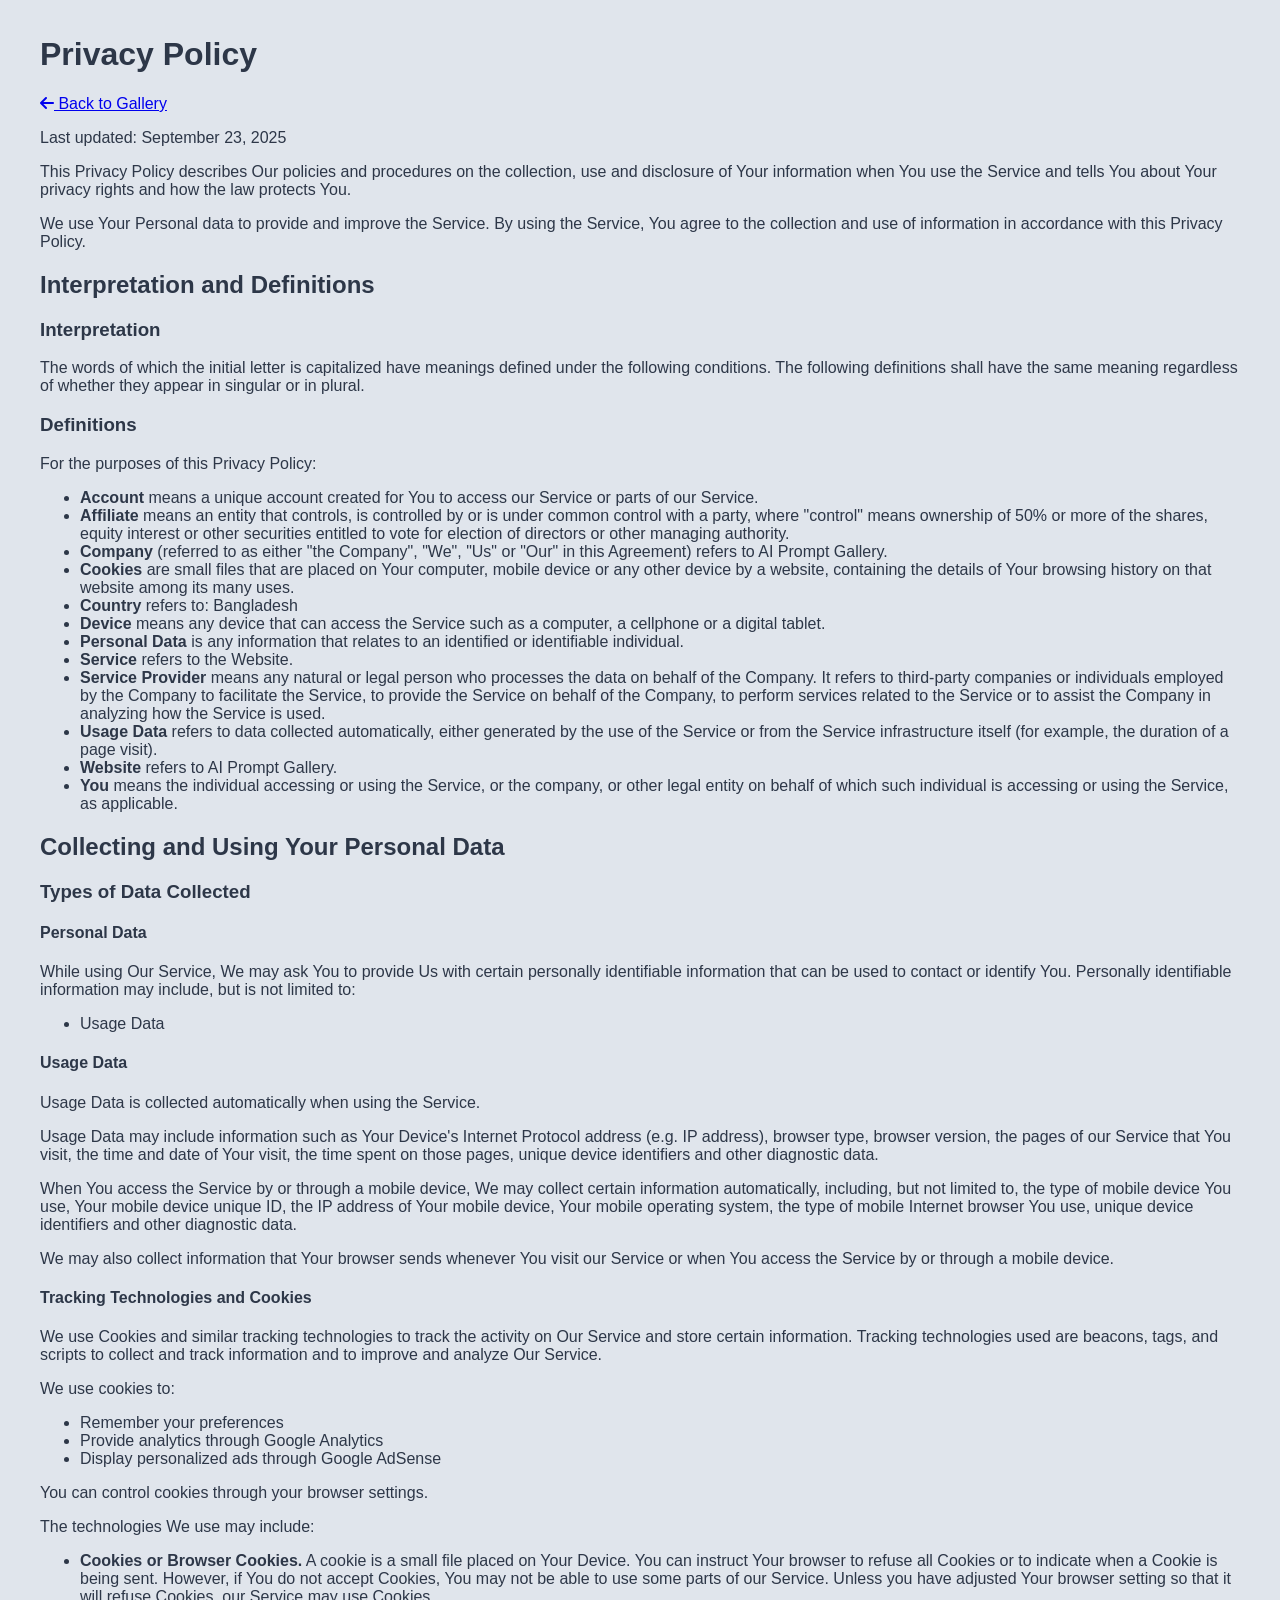
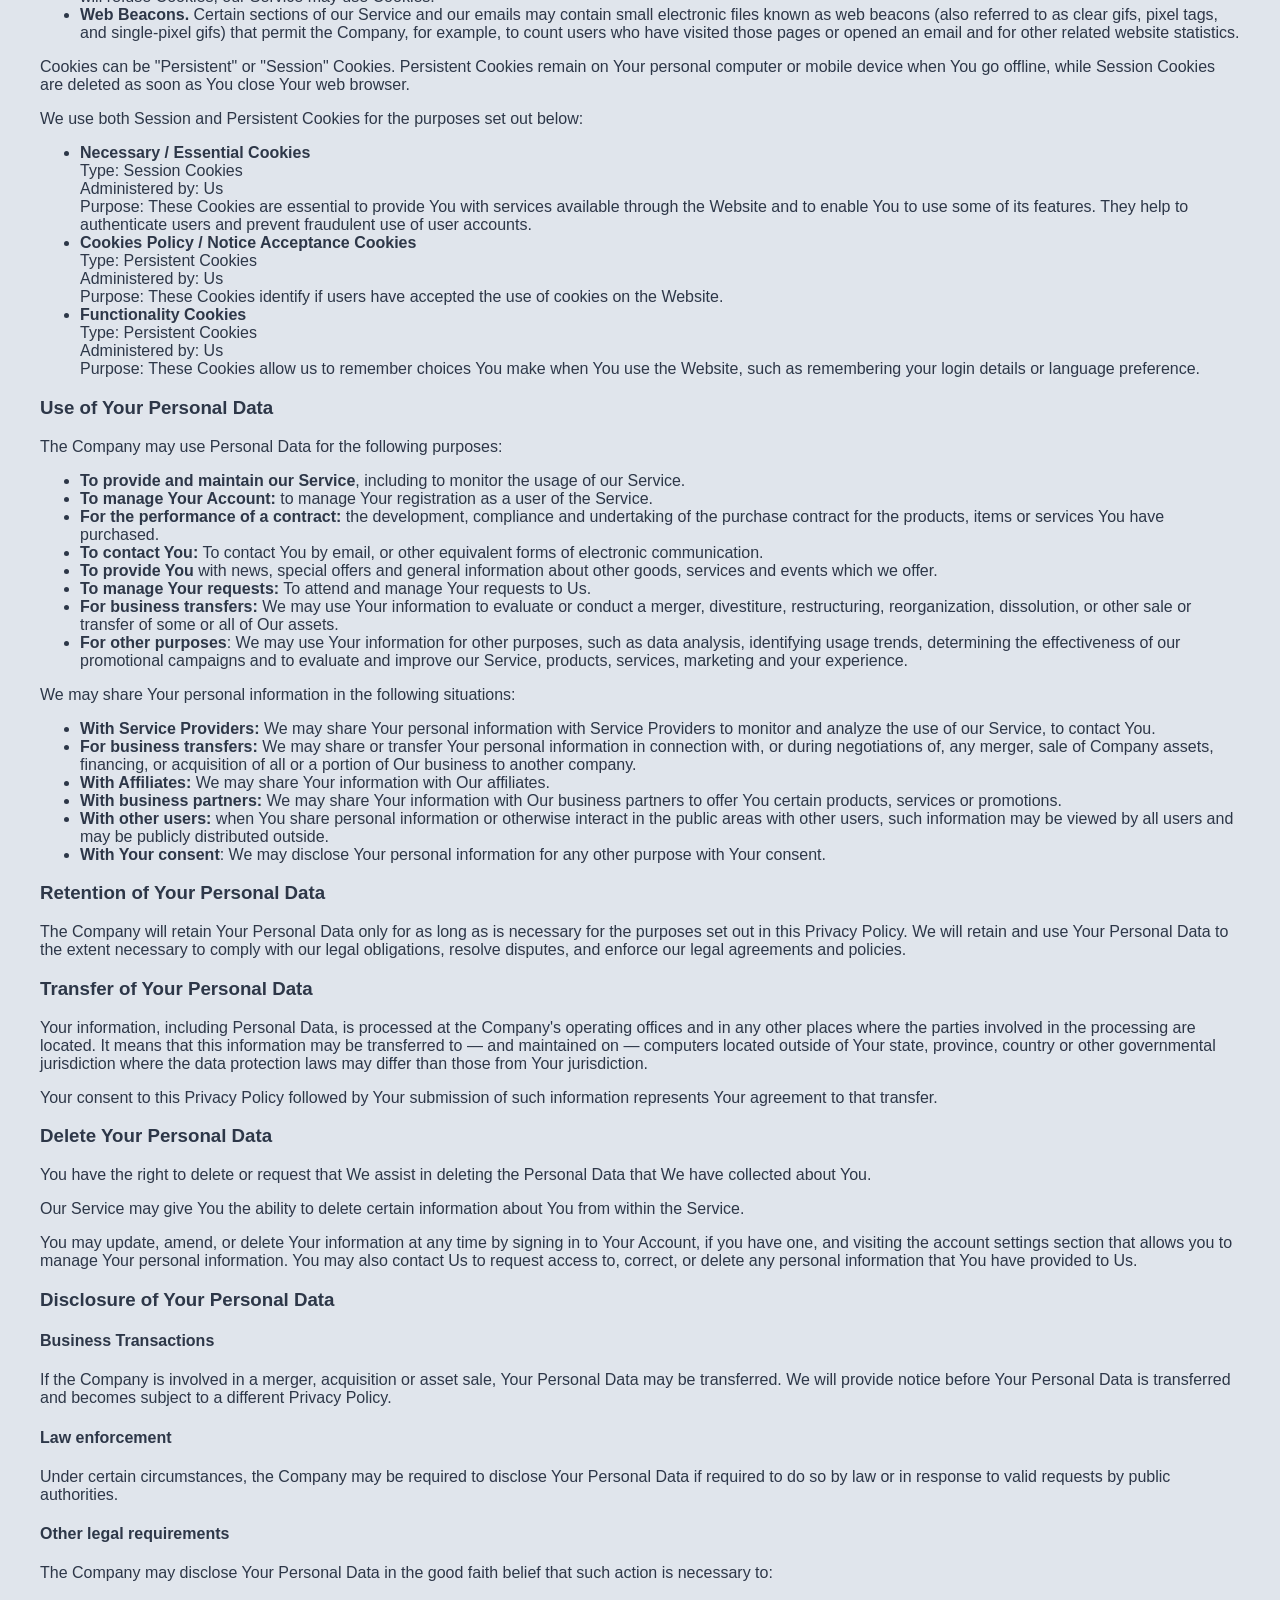
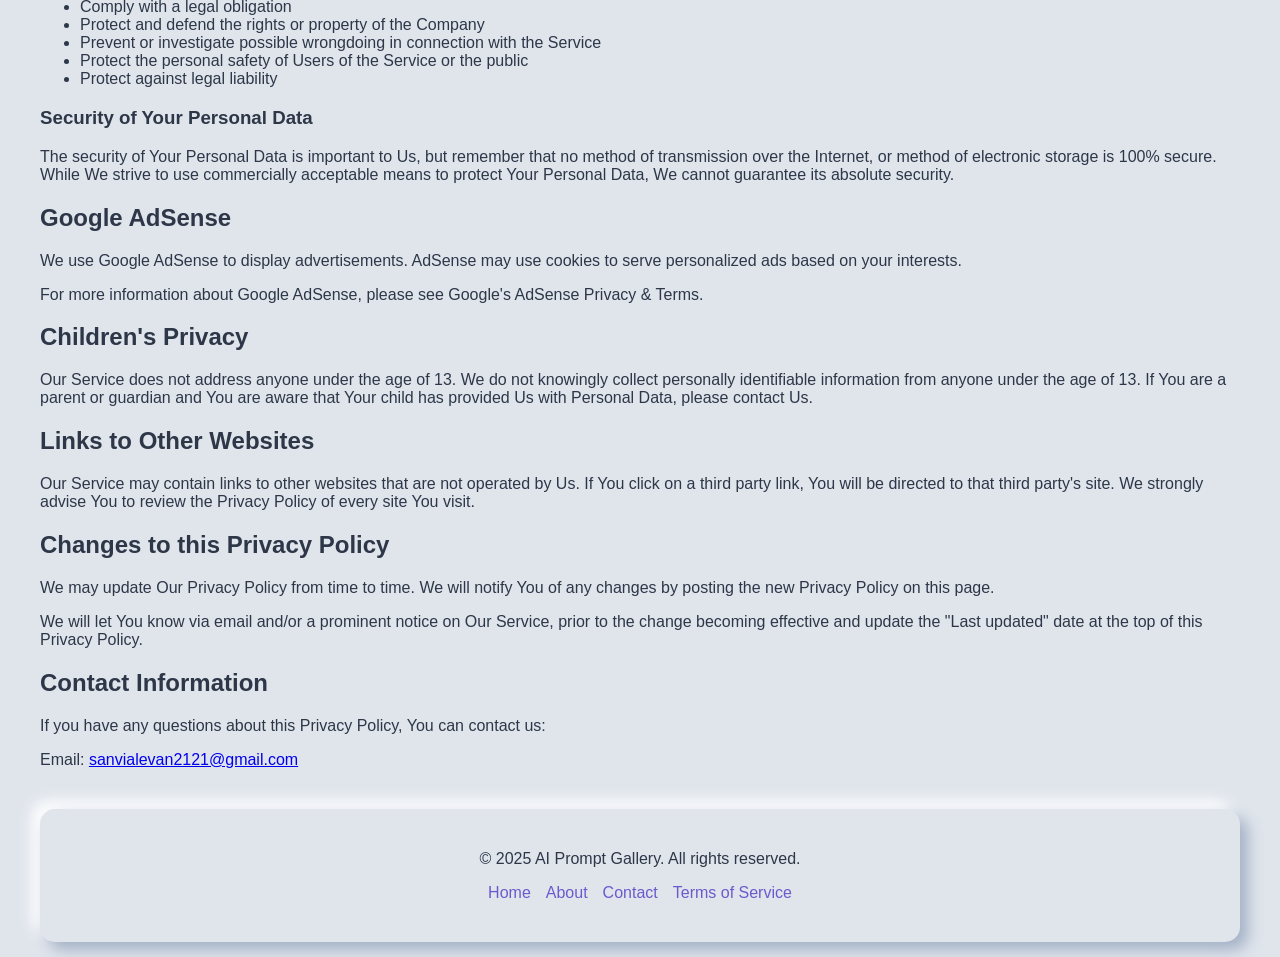
<file: privacy.html>
<!DOCTYPE html>
<html lang="en">
<head>
  <!-- Google tag (gtag.js) -->
  <script async src="https://www.googletagmanager.com/gtag/js?id=G-SDCHCVJFG6"></script>
  <script>
    window.dataLayer = window.dataLayer || [];
    function gtag(){dataLayer.push(arguments);}
    gtag('js', new Date());
    gtag('config', 'G-SDCHCVJFG6');
  </script>

  <meta charset="UTF-8">
  <meta name="viewport" content="width=device-width, initial-scale=1.0">
  <title>Privacy Policy - AI Prompt Gallery</title>
  <link rel="stylesheet" href="style.css">
  <link rel="stylesheet" href="https://cdnjs.cloudflare.com/ajax/libs/font-awesome/6.4.0/css/all.min.css">
</head>
<body>
  <div class="container">
    <header class="legal-header">
      <h1>Privacy Policy</h1>
      <a href="index.html" class="back-link"><i class="fas fa-arrow-left"></i> Back to Gallery</a>
    </header>

    <main class="legal-content">
      <p>Last updated: September 23, 2025</p>
      <p>This Privacy Policy describes Our policies and procedures on the collection, use and disclosure of Your information when You use the Service and tells You about Your privacy rights and how the law protects You.</p>
      <p>We use Your Personal data to provide and improve the Service. By using the Service, You agree to the collection and use of information in accordance with this Privacy Policy.</p>

      <section>
        <h2>Interpretation and Definitions</h2>
        <h3>Interpretation</h3>
        <p>The words of which the initial letter is capitalized have meanings defined under the following conditions. The following definitions shall have the same meaning regardless of whether they appear in singular or in plural.</p>

        <h3>Definitions</h3>
        <p>For the purposes of this Privacy Policy:</p>
        <ul>
          <li><strong>Account</strong> means a unique account created for You to access our Service or parts of our Service.</li>
          <li><strong>Affiliate</strong> means an entity that controls, is controlled by or is under common control with a party, where "control" means ownership of 50% or more of the shares, equity interest or other securities entitled to vote for election of directors or other managing authority.</li>
          <li><strong>Company</strong> (referred to as either "the Company", "We", "Us" or "Our" in this Agreement) refers to AI Prompt Gallery.</li>
          <li><strong>Cookies</strong> are small files that are placed on Your computer, mobile device or any other device by a website, containing the details of Your browsing history on that website among its many uses.</li>
          <li><strong>Country</strong> refers to: Bangladesh</li>
          <li><strong>Device</strong> means any device that can access the Service such as a computer, a cellphone or a digital tablet.</li>
          <li><strong>Personal Data</strong> is any information that relates to an identified or identifiable individual.</li>
          <li><strong>Service</strong> refers to the Website.</li>
          <li><strong>Service Provider</strong> means any natural or legal person who processes the data on behalf of the Company. It refers to third-party companies or individuals employed by the Company to facilitate the Service, to provide the Service on behalf of the Company, to perform services related to the Service or to assist the Company in analyzing how the Service is used.</li>
          <li><strong>Usage Data</strong> refers to data collected automatically, either generated by the use of the Service or from the Service infrastructure itself (for example, the duration of a page visit).</li>
          <li><strong>Website</strong> refers to AI Prompt Gallery.</li>
          <li><strong>You</strong> means the individual accessing or using the Service, or the company, or other legal entity on behalf of which such individual is accessing or using the Service, as applicable.</li>
        </ul>
      </section>

      <section>
        <h2>Collecting and Using Your Personal Data</h2>

        <h3>Types of Data Collected</h3>

        <h4>Personal Data</h4>
        <p>While using Our Service, We may ask You to provide Us with certain personally identifiable information that can be used to contact or identify You. Personally identifiable information may include, but is not limited to:</p>
        <ul>
          <li>Usage Data</li>
        </ul>

        <h4>Usage Data</h4>
        <p>Usage Data is collected automatically when using the Service.</p>
        <p>Usage Data may include information such as Your Device's Internet Protocol address (e.g. IP address), browser type, browser version, the pages of our Service that You visit, the time and date of Your visit, the time spent on those pages, unique device identifiers and other diagnostic data.</p>
        <p>When You access the Service by or through a mobile device, We may collect certain information automatically, including, but not limited to, the type of mobile device You use, Your mobile device unique ID, the IP address of Your mobile device, Your mobile operating system, the type of mobile Internet browser You use, unique device identifiers and other diagnostic data.</p>
        <p>We may also collect information that Your browser sends whenever You visit our Service or when You access the Service by or through a mobile device.</p>

        <h4>Tracking Technologies and Cookies</h4>
        <p>We use Cookies and similar tracking technologies to track the activity on Our Service and store certain information. Tracking technologies used are beacons, tags, and scripts to collect and track information and to improve and analyze Our Service.</p>

        <p>We use cookies to:</p>
        <ul>
          <li>Remember your preferences</li>
          <li>Provide analytics through Google Analytics</li>
          <li>Display personalized ads through Google AdSense</li>
        </ul>

        <p>You can control cookies through your browser settings.</p>

        <p>The technologies We use may include:</p>
        <ul>
          <li><strong>Cookies or Browser Cookies.</strong> A cookie is a small file placed on Your Device. You can instruct Your browser to refuse all Cookies or to indicate when a Cookie is being sent. However, if You do not accept Cookies, You may not be able to use some parts of our Service. Unless you have adjusted Your browser setting so that it will refuse Cookies, our Service may use Cookies.</li>
          <li><strong>Web Beacons.</strong> Certain sections of our Service and our emails may contain small electronic files known as web beacons (also referred to as clear gifs, pixel tags, and single-pixel gifs) that permit the Company, for example, to count users who have visited those pages or opened an email and for other related website statistics.</li>
        </ul>

        <p>Cookies can be "Persistent" or "Session" Cookies. Persistent Cookies remain on Your personal computer or mobile device when You go offline, while Session Cookies are deleted as soon as You close Your web browser.</p>

        <p>We use both Session and Persistent Cookies for the purposes set out below:</p>
        <ul>
          <li><strong>Necessary / Essential Cookies</strong><br>Type: Session Cookies<br>Administered by: Us<br>Purpose: These Cookies are essential to provide You with services available through the Website and to enable You to use some of its features. They help to authenticate users and prevent fraudulent use of user accounts.</li>
          <li><strong>Cookies Policy / Notice Acceptance Cookies</strong><br>Type: Persistent Cookies<br>Administered by: Us<br>Purpose: These Cookies identify if users have accepted the use of cookies on the Website.</li>
          <li><strong>Functionality Cookies</strong><br>Type: Persistent Cookies<br>Administered by: Us<br>Purpose: These Cookies allow us to remember choices You make when You use the Website, such as remembering your login details or language preference.</li>
        </ul>
      </section>

      <section>
        <h3>Use of Your Personal Data</h3>
        <p>The Company may use Personal Data for the following purposes:</p>
        <ul>
          <li><strong>To provide and maintain our Service</strong>, including to monitor the usage of our Service.</li>
          <li><strong>To manage Your Account:</strong> to manage Your registration as a user of the Service.</li>
          <li><strong>For the performance of a contract:</strong> the development, compliance and undertaking of the purchase contract for the products, items or services You have purchased.</li>
          <li><strong>To contact You:</strong> To contact You by email, or other equivalent forms of electronic communication.</li>
          <li><strong>To provide You</strong> with news, special offers and general information about other goods, services and events which we offer.</li>
          <li><strong>To manage Your requests:</strong> To attend and manage Your requests to Us.</li>
          <li><strong>For business transfers:</strong> We may use Your information to evaluate or conduct a merger, divestiture, restructuring, reorganization, dissolution, or other sale or transfer of some or all of Our assets.</li>
          <li><strong>For other purposes</strong>: We may use Your information for other purposes, such as data analysis, identifying usage trends, determining the effectiveness of our promotional campaigns and to evaluate and improve our Service, products, services, marketing and your experience.</li>
        </ul>

        <p>We may share Your personal information in the following situations:</p>
        <ul>
          <li><strong>With Service Providers:</strong> We may share Your personal information with Service Providers to monitor and analyze the use of our Service, to contact You.</li>
          <li><strong>For business transfers:</strong> We may share or transfer Your personal information in connection with, or during negotiations of, any merger, sale of Company assets, financing, or acquisition of all or a portion of Our business to another company.</li>
          <li><strong>With Affiliates:</strong> We may share Your information with Our affiliates.</li>
          <li><strong>With business partners:</strong> We may share Your information with Our business partners to offer You certain products, services or promotions.</li>
          <li><strong>With other users:</strong> when You share personal information or otherwise interact in the public areas with other users, such information may be viewed by all users and may be publicly distributed outside.</li>
          <li><strong>With Your consent</strong>: We may disclose Your personal information for any other purpose with Your consent.</li>
        </ul>
      </section>

      <section>
        <h3>Retention of Your Personal Data</h3>
        <p>The Company will retain Your Personal Data only for as long as is necessary for the purposes set out in this Privacy Policy. We will retain and use Your Personal Data to the extent necessary to comply with our legal obligations, resolve disputes, and enforce our legal agreements and policies.</p>
      </section>

      <section>
        <h3>Transfer of Your Personal Data</h3>
        <p>Your information, including Personal Data, is processed at the Company's operating offices and in any other places where the parties involved in the processing are located. It means that this information may be transferred to — and maintained on — computers located outside of Your state, province, country or other governmental jurisdiction where the data protection laws may differ than those from Your jurisdiction.</p>
        <p>Your consent to this Privacy Policy followed by Your submission of such information represents Your agreement to that transfer.</p>
      </section>

      <section>
        <h3>Delete Your Personal Data</h3>
        <p>You have the right to delete or request that We assist in deleting the Personal Data that We have collected about You.</p>
        <p>Our Service may give You the ability to delete certain information about You from within the Service.</p>
        <p>You may update, amend, or delete Your information at any time by signing in to Your Account, if you have one, and visiting the account settings section that allows you to manage Your personal information. You may also contact Us to request access to, correct, or delete any personal information that You have provided to Us.</p>
      </section>

      <section>
        <h3>Disclosure of Your Personal Data</h3>
        <h4>Business Transactions</h4>
        <p>If the Company is involved in a merger, acquisition or asset sale, Your Personal Data may be transferred. We will provide notice before Your Personal Data is transferred and becomes subject to a different Privacy Policy.</p>

        <h4>Law enforcement</h4>
        <p>Under certain circumstances, the Company may be required to disclose Your Personal Data if required to do so by law or in response to valid requests by public authorities.</p>

        <h4>Other legal requirements</h4>
        <p>The Company may disclose Your Personal Data in the good faith belief that such action is necessary to:</p>
        <ul>
          <li>Comply with a legal obligation</li>
          <li>Protect and defend the rights or property of the Company</li>
          <li>Prevent or investigate possible wrongdoing in connection with the Service</li>
          <li>Protect the personal safety of Users of the Service or the public</li>
          <li>Protect against legal liability</li>
        </ul>
      </section>

      <section>
        <h3>Security of Your Personal Data</h3>
        <p>The security of Your Personal Data is important to Us, but remember that no method of transmission over the Internet, or method of electronic storage is 100% secure. While We strive to use commercially acceptable means to protect Your Personal Data, We cannot guarantee its absolute security.</p>
      </section>

      <section>
        <h2>Google AdSense</h2>
        <p>We use Google AdSense to display advertisements. AdSense may use cookies to serve personalized ads based on your interests.</p>
        <p>For more information about Google AdSense, please see Google's AdSense Privacy & Terms.</p>
      </section>

      <section>
        <h2>Children's Privacy</h2>
        <p>Our Service does not address anyone under the age of 13. We do not knowingly collect personally identifiable information from anyone under the age of 13. If You are a parent or guardian and You are aware that Your child has provided Us with Personal Data, please contact Us.</p>
      </section>

      <section>
        <h2>Links to Other Websites</h2>
        <p>Our Service may contain links to other websites that are not operated by Us. If You click on a third party link, You will be directed to that third party's site. We strongly advise You to review the Privacy Policy of every site You visit.</p>
      </section>

      <section>
        <h2>Changes to this Privacy Policy</h2>
        <p>We may update Our Privacy Policy from time to time. We will notify You of any changes by posting the new Privacy Policy on this page.</p>
        <p>We will let You know via email and/or a prominent notice on Our Service, prior to the change becoming effective and update the "Last updated" date at the top of this Privacy Policy.</p>
      </section>

      <section>
        <h2>Contact Information</h2>
        <p>If you have any questions about this Privacy Policy, You can contact us:</p>
        <p>Email: <a href="mailto:sanvialevan2121@gmail.com">sanvialevan2121@gmail.com</a></p>
      </section>
    </main>

    <footer class="site-footer">
      <div class="footer-content">
        <p>&copy; 2025 AI Prompt Gallery. All rights reserved.</p>
        <nav class="footer-nav">
          <a href="index.html">Home</a>
          <a href="index.html#about">About</a>
          <a href="index.html#contact">Contact</a>
          <a href="terms.html">Terms of Service</a>
        </nav>
      </div>
    </footer>
  </div>
</body>
</html>
</file>
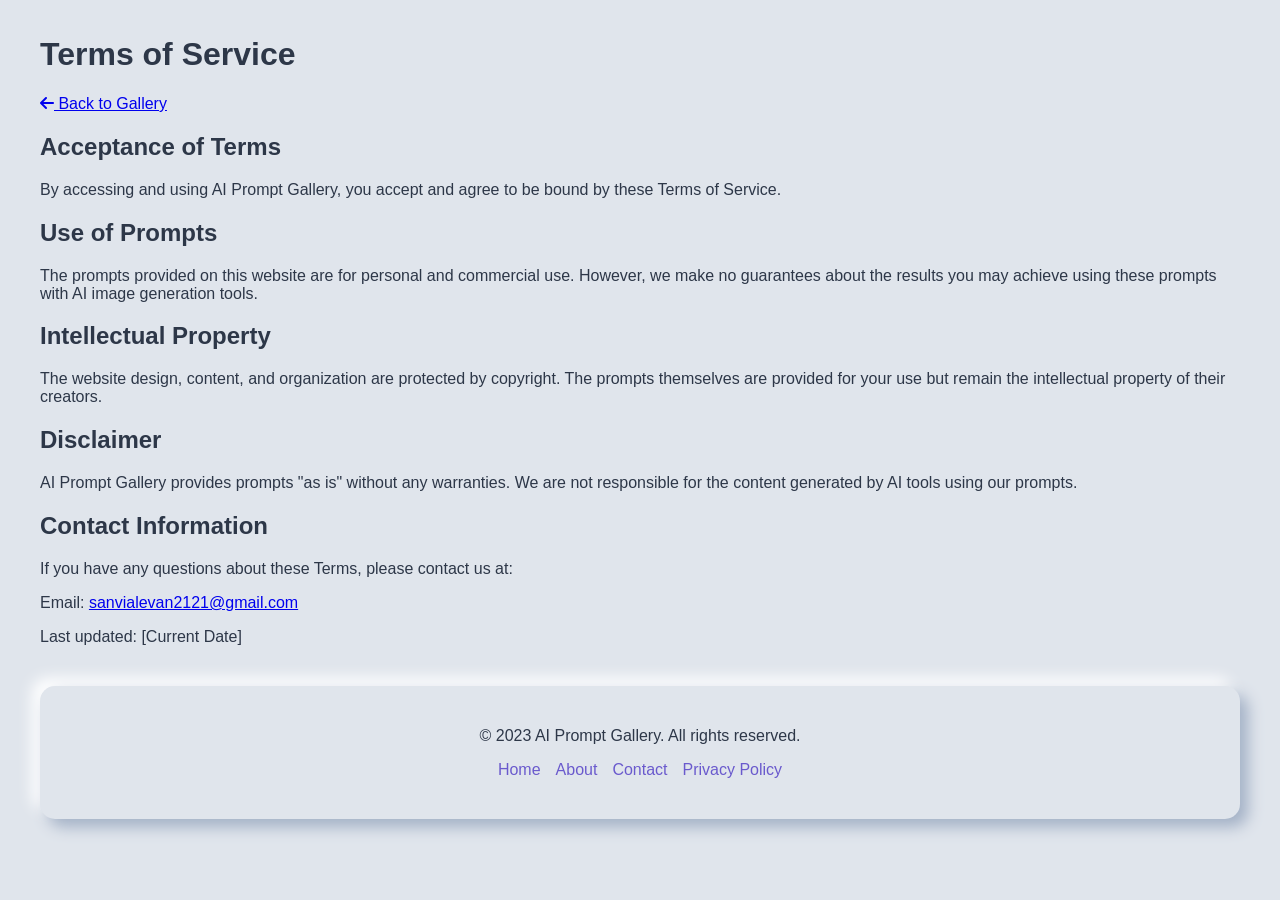
<file: terms.html>
<!DOCTYPE html>
<html lang="en">
<head>


  <!-- Google tag (gtag.js) -->
<script async src="https://www.googletagmanager.com/gtag/js?id=G-SDCHCVJFG6"></script>
<script>
  window.dataLayer = window.dataLayer || [];
  function gtag(){dataLayer.push(arguments);}
  gtag('js', new Date());

  gtag('config', 'G-SDCHCVJFG6');
</script>


  
  <meta charset="UTF-8">
  <meta name="viewport" content="width=device-width, initial-scale=1.0">
  <title>Terms of Service - AI Prompt Gallery</title>
  <link rel="stylesheet" href="style.css">
  <link rel="stylesheet" href="https://cdnjs.cloudflare.com/ajax/libs/font-awesome/6.4.0/css/all.min.css">
</head>
<body>
  <div class="container">
    <header class="legal-header">
      <h1>Terms of Service</h1>
      <a href="index.html" class="back-link"><i class="fas fa-arrow-left"></i> Back to Gallery</a>
    </header>

    <main class="legal-content">
      <section>
        <h2>Acceptance of Terms</h2>
        <p>By accessing and using AI Prompt Gallery, you accept and agree to be bound by these Terms of Service.</p>
      </section>

      <section>
        <h2>Use of Prompts</h2>
        <p>The prompts provided on this website are for personal and commercial use. However, we make no guarantees about the results you may achieve using these prompts with AI image generation tools.</p>
      </section>

      <section>
        <h2>Intellectual Property</h2>
        <p>The website design, content, and organization are protected by copyright. The prompts themselves are provided for your use but remain the intellectual property of their creators.</p>
      </section>

      <section>
        <h2>Disclaimer</h2>
        <p>AI Prompt Gallery provides prompts "as is" without any warranties. We are not responsible for the content generated by AI tools using our prompts.</p>
      </section>

      <section>
        <h2>Contact Information</h2>
        <p>If you have any questions about these Terms, please contact us at:</p>
        <p>Email: <a href="mailto:sanvialevan2121@gmail.com">sanvialevan2121@gmail.com</a></p>
      </section>

      <p>Last updated: [Current Date]</p>
    </main>

    <footer class="site-footer">
      <div class="footer-content">
        <p>&copy; 2023 AI Prompt Gallery. All rights reserved.</p>
        <nav class="footer-nav">
          <a href="index.html">Home</a>
          <a href="index.html#about">About</a>
          <a href="index.html#contact">Contact</a>
          <a href="privacy.html">Privacy Policy</a>
        </nav>
      </div>
    </footer>
  </div>
</body>
</html>
</file>
<file: style.css>
:root {
  --primary-bg: #e0e5ec;
  --shadow-dark: #a3b1c6;
  --shadow-light: #ffffff;
  --text-color: #2d3748;
  --accent-color: #6a5acd;
  --card-radius: 15px;
  --transition-speed: 0.2s;
}

body {
  margin: 0;
  padding: 15px;
  font-family: 'Segoe UI', sans-serif;
  background: var(--primary-bg);
  color: var(--text-color);
  transition: margin-left 0.3s ease;
}

body.sidebar-open {
  overflow: hidden;
}

.container {
  max-width: 1200px;
  margin: 0 auto;
  transition: all 0.3s ease;
}

/* Updated Navigation */
.navbar {
  display: flex;
  justify-content: space-between;
  align-items: center;
  margin-bottom: 25px;
  padding: 15px;
  border-radius: var(--card-radius);
  background: var(--primary-bg);
  box-shadow: 8px 8px 15px var(--shadow-dark), 
              -8px -8px 15px var(--shadow-light);
}

.nav-btn {
  border: none;
  border-radius: var(--card-radius);
  padding: 12px 20px;
  background: var(--primary-bg);
  box-shadow: 5px 5px 10px var(--shadow-dark), 
              -5px -5px 10px var(--shadow-light);
  cursor: pointer;
  color: var(--text-color);
  font-size: 1em;
  transition: all var(--transition-speed) ease;
  display: flex;
  align-items: center;
  gap: 8px;
}

.nav-btn.active {
  box-shadow: inset 3px 3px 6px var(--shadow-dark), 
              inset -3px -3px 6px var(--shadow-light);
  color: var(--accent-color);
}

.menu-btn {
  padding: 12px;
  width: 45px;
  height: 45px;
  display: grid;
  place-items: center;
}

/* Sidebar Styles */
.sidebar {
  position: fixed;
  top: 0;
  left: -100%;
  width: 80%;
  height: 100%;
  background: var(--primary-bg);
  z-index: 1000;
  transition: left 0.3s ease;
  box-shadow: 5px 0 15px rgba(0, 0, 0, 0.1);
  overflow-y: auto;
}

.sidebar.open {
  left: 0;
}

.sidebar-content {
  padding: 20px;
  height: 100%;
  position: relative;
}

.sidebar-close {
  position: absolute;
  top: 15px;
  right: 15px;
  width: 40px;
  height: 40px;
  border: none;
  border-radius: 50%;
  background: var(--primary-bg);
  box-shadow: 3px 3px 6px var(--shadow-dark), 
              -3px -3px 6px var(--shadow-light);
  cursor: pointer;
  display: grid;
  place-items: center;
  transition: all var(--transition-speed) ease;
}

.sidebar-nav {
  margin-top: 60px;
  display: flex;
  flex-direction: column;
  gap: 10px;
}

.sidebar-link {
  display: flex;
  align-items: center;
  gap: 12px;
  padding: 15px;
  border-radius: var(--card-radius);
  background: var(--primary-bg);
  box-shadow: 3px 3px 6px var(--shadow-dark), 
              -3px -3px 6px var(--shadow-light);
  color: var(--text-color);
  text-decoration: none;
  transition: all var(--transition-speed) ease;
}

.sidebar-link:hover {
  box-shadow: inset 3px 3px 6px var(--shadow-dark), 
              inset -3px -3px 6px var(--shadow-light);
  color: var(--accent-color);
}

.sidebar-link i {
  width: 20px;
  text-align: center;
}

/* Sidebar Overlay */
.sidebar-overlay {
  position: fixed;
  top: 0;
  left: 0;
  width: 100%;
  height: 100%;
  background: rgba(0, 0, 0, 0.5);
  z-index: 999;
  display: none;
}

.sidebar-overlay.show {
  display: block;
  animation: fadeIn 0.3s ease;
}

/* Search Panel */
.search-panel {
  margin-bottom: 20px;
  padding: 15px;
  border-radius: var(--card-radius);
  background: var(--primary-bg);
  box-shadow: inset 5px 5px 10px var(--shadow-dark), 
              inset -5px -5px 10px var(--shadow-light);
  display: none;
}

.search-container {
  display: flex;
  gap: 10px;
}

#searchInput {
  flex: 1;
  padding: 12px 15px;
  border: none;
  border-radius: var(--card-radius);
  background: var(--primary-bg);
  box-shadow: inset 3px 3px 6px var(--shadow-dark), 
              inset -3px -3px 6px var(--shadow-light);
  font-size: 1em;
}

.close-btn {
  width: 40px;
  height: 40px;
  border: null;
  border-radius: 50%;
  background: var(--primary-bg);
  box-shadow: 3px 3px 6px var(--shadow-dark), 
              -3px -3px 6px var(--shadow-light);
  cursor: pointer;
  display: grid;
  place-items: center;
  transition: all var(--transition-speed) ease;
}

.close-btn:hover {
  transform: scale(0.95);
}

/* Page Content */
.page-content {
  display: none;
}

.page-content.active {
  display: block;
}

/* About Page */
.about-content {
  padding: 30px;
  border-radius: var(--card-radius);
  background: var(--primary-bg);
  box-shadow: 8px 8px 15px var(--shadow-dark), 
              -8px -8px 15px var(--shadow-light);
  max-width: 800px;
  margin: 0 auto;
}

.about-content h2 {
  color: var(--accent-color);
  margin-top: 0;
}

.contact-info {
  margin-top: 30px;
  padding: 20px;
  border-radius: var(--card-radius);
  background: var(--primary-bg);
  box-shadow: inset 3px 3px 6px var(--shadow-dark), 
              inset -3px -3px 6px var(--shadow-light);
}

.contact-info a {
  color: var(--accent-color);
  text-decoration: none;
}

/* Loading Animation */
@keyframes pulse {
  0%, 100% { opacity: 0.6; }
  50% { opacity: 1; }
}

/* Image Fade-in */
@keyframes fadeIn {
  from { opacity: 0; }
  to { opacity: 1; }
}

/* Prompts Grid */
.prompts-grid {
  display: grid;
  grid-template-columns: repeat(auto-fill, minmax(200px, 1fr));
  gap: 20px;
}

.prompt-card {
  border-radius: var(--card-radius);
  background: var(--primary-bg);
  box-shadow: 6px 6px 12px var(--shadow-dark), 
              -6px -6px 12px var(--shadow-light);
  overflow: hidden;
  transition: all var(--transition-speed) ease;
  cursor: pointer;
  aspect-ratio: 1/1;
  position: relative;
}

.prompt-card:hover {
  transform: translateY(-5px);
  box-shadow: 10px 10px 20px var(--shadow-dark), 
              -10px -10px 20px var(--shadow-light);
}

.prompt-card.loading .card-image {
  background: var(--primary-bg);
  height: 70%;
  animation: pulse 1.5s ease-in-out infinite;
}

.prompt-card.loading .card-title {
  width: 80%;
  height: 1em;
  margin: 15px;
  background: var(--primary-bg);
  border-radius: 4px;
  animation: pulse 1.5s ease-in-out infinite;
}

.card-image {
  width: 100%;
  height: 70%;
  object-fit: cover;
  transition: transform 0.3s ease;
  opacity: 0;
  animation: fadeIn 0.5s ease forwards;
}

.card-image.loaded {
  opacity: 1;
}

.card-content {
  padding: 15px;
}

.card-title {
  margin: 0;
  font-size: 0.95em;
  white-space: nowrap;
  overflow: hidden;
  text-overflow: ellipsis;
}

/* Empty State */
.empty-state {
  grid-column: 1 / -1;
  text-align: center;
  padding: 40px;
  color: var(--text-color);
  opacity: 0.7;
}

.empty-state i {
  font-size: 2em;
  margin-bottom: 10px;
  color: var(--accent-color);
}

/* Contact form styling */
.contact-content {
  padding: 30px;
  border-radius: var(--card-radius);
  background: var(--primary-bg);
  box-shadow: 8px 8px 15px var(--shadow-dark), 
              -8px -8px 15px var(--shadow-light);
  max-width: 600px;
  margin: 0 auto;
}

.contact-form {
  margin-top: 25px;
}

.form-group {
  margin-bottom: 20px;
}

.form-group label {
  display: block;
  margin-bottom: 8px;
  font-weight: 500;
}

.form-group input,
.form-group textarea {
  width: 100%;
  padding: 12px 15px;
  border: none;
  border-radius: var(--card-radius);
  background: var(--primary-bg);
  box-shadow: inset 3px 3px 6px var(--shadow-dark), 
              inset -3px -3px 6px var(--shadow-light);
  font-size: 1em;
  font-family: inherit;
}

.submit-btn {
  border: none;
  border-radius: var(--card-radius);
  padding: 12px 25px;
  background: var(--primary-bg);
  box-shadow: 5px 5px 10px var(--shadow-dark), 
              -5px -5px 10px var(--shadow-light);
  cursor: pointer;
  color: var(--accent-color);
  font-size: 1em;
  font-weight: 500;
  transition: all var(--transition-speed) ease;
}

.submit-btn:hover {
  box-shadow: inset 3px 3px 6px var(--shadow-dark), 
              inset -3px -3px 6px var(--shadow-light);
}

.direct-contact {
  margin-top: 30px;
  padding: 20px;
  border-radius: var(--card-radius);
  background: var(--primary-bg);
  box-shadow: inset 3px 3px 6px var(--shadow-dark), 
              inset -3px -3px 6px var(--shadow-light);
}

/* Footer styling */
.site-footer {
  margin-top: 40px;
  padding: 25px 15px;
  border-radius: var(--card-radius);
  background: var(--primary-bg);
  box-shadow: 8px 8px 15px var(--shadow-dark), 
              -8px -8px 15px var(--shadow-light);
  text-align: center;
}

.footer-content {
  max-width: 800px;
  margin: 0 auto;
}

.footer-nav {
  display: flex;
  justify-content: center;
  flex-wrap: wrap;
  gap: 15px;
  margin: 15px 0;
}

.footer-nav a {
  color: var(--accent-color);
  text-decoration: none;
}

.disclaimer {
  font-size: 0.85em;
  opacity: 0.7;
  margin-top: 15px;
}

/* Filter Panel */
.filter-panel {
  margin-bottom: 20px;
  position: relative;
  display: none; /* Hidden by default, shown only on prompts page */
}

.filter-toggle {
  border: none;
  border-radius: var(--card-radius);
  padding: 12px 20px;
  background: var(--primary-bg);
  box-shadow: 5px 5px 10px var(--shadow-dark), 
              -5px -5px 10px var(--shadow-light);
  cursor: pointer;
  color: var(--text-color);
  font-size: 1em;
  transition: all var(--transition-speed) ease;
  display: flex;
  align-items: center;
  gap: 8px;
}

.filter-toggle.active {
  box-shadow: inset 3px 3px 6px var(--shadow-dark), 
              inset -3px -3px 6px var(--shadow-light);
  color: var(--accent-color);
}

.category-dropdown {
  position: absolute;
  top: 100%;
  left: 0;
  right: 0;
  margin-top: 10px;
  padding: 15px;
  border-radius: var(--card-radius);
  background: var(--primary-bg);
  box-shadow: 8px 8px 15px var(--shadow-dark), 
              -8px -8px 15px var(--shadow-light);
  z-index: 100;
  display: none;
}

.category-dropdown.show {
  display: block;
  animation: fadeIn 0.3s ease;
}

.category-container {
  display: grid;
  grid-template-columns: repeat(auto-fill, minmax(150px, 1fr));
  gap: 10px;
}

/* Filter action buttons */
.filter-actions {
  display: flex;
  gap: 10px;
  margin-top: 15px;
  justify-content: flex-end;
}

.filter-action-btn {
  border: none;
  border-radius: var(--card-radius);
  padding: 10px 15px;
  cursor: pointer;
  font-size: 0.9em;
  transition: all var(--transition-speed) ease;
}

.apply-btn {
  background: var(--accent-color);
  color: white;
  box-shadow: 3px 3px 6px var(--shadow-dark);
}

.reset-btn {
  background: var(--primary-bg);
  color: var(--text-color);
  box-shadow: 3px 3px 6px var(--shadow-dark), 
              -3px -3px 6px var(--shadow-light);
}

/* Category buttons */
.category-btn {
  border: none;
  border-radius: var(--card-radius);
  padding: 10px 15px;
  background: var(--primary-bg);
  box-shadow: 3px 3px 6px var(--shadow-dark), 
              -3px -3px 6px var(--shadow-light);
  cursor: pointer;
  color: var(--text-color);
  font-size: 0.9em;
  transition: all var(--transition-speed) ease;
  display: flex;
  align-items: center;
  gap: 5px;
}

.category-btn.active {
  box-shadow: inset 2px 2px 4px var(--shadow-dark), 
              inset -2px -2px 4px var(--shadow-light);
  color: var(--accent-color);
}

.category-btn:hover {
  transform: translateY(-2px);
}

/* Mobile Filter Overlay */
.mobile-filter-overlay {
  position: fixed;
  top: 0;
  left: 0;
  right: 0;
  bottom: 0;
  background: rgba(0, 0, 0, 0.5);
  z-index: 1000;
  display: none;
  justify-content: center;
  align-items: center;
  padding: 20px;
}

.mobile-filter-overlay.show {
  display: flex;
  animation: fadeIn 0.3s ease;
}

.mobile-filter-content {
  background: var(--primary-bg);
  border-radius: var(--card-radius);
  width: 100%;
  max-width: 500px;
  max-height: 80vh;
  overflow-y: auto;
  box-shadow: 0 10px 30px rgba(0, 0, 0, 0.2);
}

.mobile-filter-header {
  display: flex;
  justify-content: space-between;
  align-items: center;
  padding: 20px;
  border-bottom: 1px solid rgba(0, 0, 0, 0.1);
}

.mobile-filter-header h3 {
  margin: 0;
  color: var(--accent-color);
}

.mobile-category-container {
  padding: 20px;
  display: grid;
  grid-template-columns: 1fr 1fr;
  gap: 10px;
}

.mobile-filter-actions {
  display: flex;
  gap: 10px;
  padding: 20px;
  border-top: 1px solid rgba(0, 0, 0, 0.1);
}

/* Links Dot Styles */
.links-dot-container {
  position: relative;
  margin-top: 15px;
}

.links-dot {
  width: 40px;
  height: 40px;
  border-radius: 50%;
  border: none;
  background: var(--accent-color);
  color: white;
  cursor: pointer;
  box-shadow: 3px 3px 6px var(--shadow-dark);
  transition: all var(--transition-speed) ease;
  display: grid;
  place-items: center;
}

.links-dot:hover {
  transform: scale(1.1);
  box-shadow: 5px 5px 10px var(--shadow-dark);
}

/* Links Modal Styles */
.links-modal {
  position: fixed;
  top: 0;
  left: 0;
  right: 0;
  bottom: 0;
  background: rgba(0, 0, 0, 0.7);
  z-index: 2000;
  display: none;
  justify-content: center;
  align-items: center;
  padding: 20px;
}

.links-modal.show {
  display: flex;
  animation: fadeIn 0.3s ease;
}

.links-modal-content {
  background: var(--primary-bg);
  border-radius: var(--card-radius);
  width: 100%;
  max-width: 600px;
  max-height: 80vh;
  overflow: hidden;
  box-shadow: 0 10px 30px rgba(0, 0, 0, 0.3);
}

.links-modal-header {
  display: flex;
  justify-content: space-between;
  align-items: center;
  padding: 20px;
  border-bottom: 1px solid rgba(0, 0, 0, 0.1);
  background: var(--accent-color);
  color: white;
}

.links-modal-header h3 {
  margin: 0;
}

.links-container {
  padding: 20px;
  max-height: 60vh;
  overflow-y: auto;
  display: grid;
  grid-template-columns: repeat(auto-fill, minmax(250px, 1fr));
  gap: 10px;
}

.links-container a {
  display: block;
  padding: 10px 15px;
  border-radius: var(--card-radius);
  background: var(--primary-bg);
  box-shadow: 3px 3px 6px var(--shadow-dark), 
              -3px -3px 6px var(--shadow-light);
  color: var(--text-color);
  text-decoration: none;
  transition: all var(--transition-speed) ease;
}

.links-container a:hover {
  box-shadow: inset 3px 3px 6px var(--shadow-dark), 
              inset -3px -3px 6px var(--shadow-light);
  color: var(--accent-color);
}

/* Responsive adjustments */
@media (max-width: 768px) {
  .prompts-grid {
    grid-template-columns: repeat(3, 1fr);
    gap: 15px;
  }

  .card-image {
    height: 65%;
  }

  .card-content {
    padding: 12px;
  }

  .card-title {
    font-size: 0.9em;
  }

  .contact-content {
    padding: 20px;
  }

  .footer-nav {
    flex-direction: column;
    gap: 10px;
  }

  /* Mobile filter adjustments */
  .filter-toggle span {
    display: inline;
  }

  .category-container {
    grid-template-columns: 1fr 1fr;
    gap: 8px;
  }

  .category-btn {
    padding: 8px 12px;
    font-size: 0.85em;
  }

  .category-btn span {
    display: inline;
  }

  .filter-actions {
    flex-direction: column;
  }

  /* Sidebar for mobile */
  .sidebar {
    width: 80%;
  }
}

@media (min-width: 769px) {
  /* Sidebar for desktop */
  .sidebar {
    width: 20%;
    max-width: 300px;
  }
}

@media (max-width: 480px) {
  .prompts-grid {
    grid-template-columns: repeat(2, 1fr);
    gap: 10px;
  }

  .card-title {
    font-size: 0.85em;
  }

  .navbar {
    gap: 8px;
  }

  .nav-btn {
    padding: 10px 15px;
    font-size: 0.9em;
  }

  .contact-content {
    padding: 15px;
  }

  /* Mobile filter adjustments */
  .category-dropdown {
    position: fixed;
    top: 50%;
    left: 50%;
    transform: translate(-50%, -50%);
    width: 90%;
    max-width: 400px;
    max-height: 70vh;
    overflow-y: auto;
  }

  .category-container {
    grid-template-columns: 1fr;
    gap: 5px;
  }

  .category-btn {
    padding: 10px 15px;
    justify-content: flex-start;
  }

  .mobile-category-container {
    grid-template-columns: 1fr;
  }

  .links-container {
    grid-template-columns: 1fr;
  }
}
</file>
